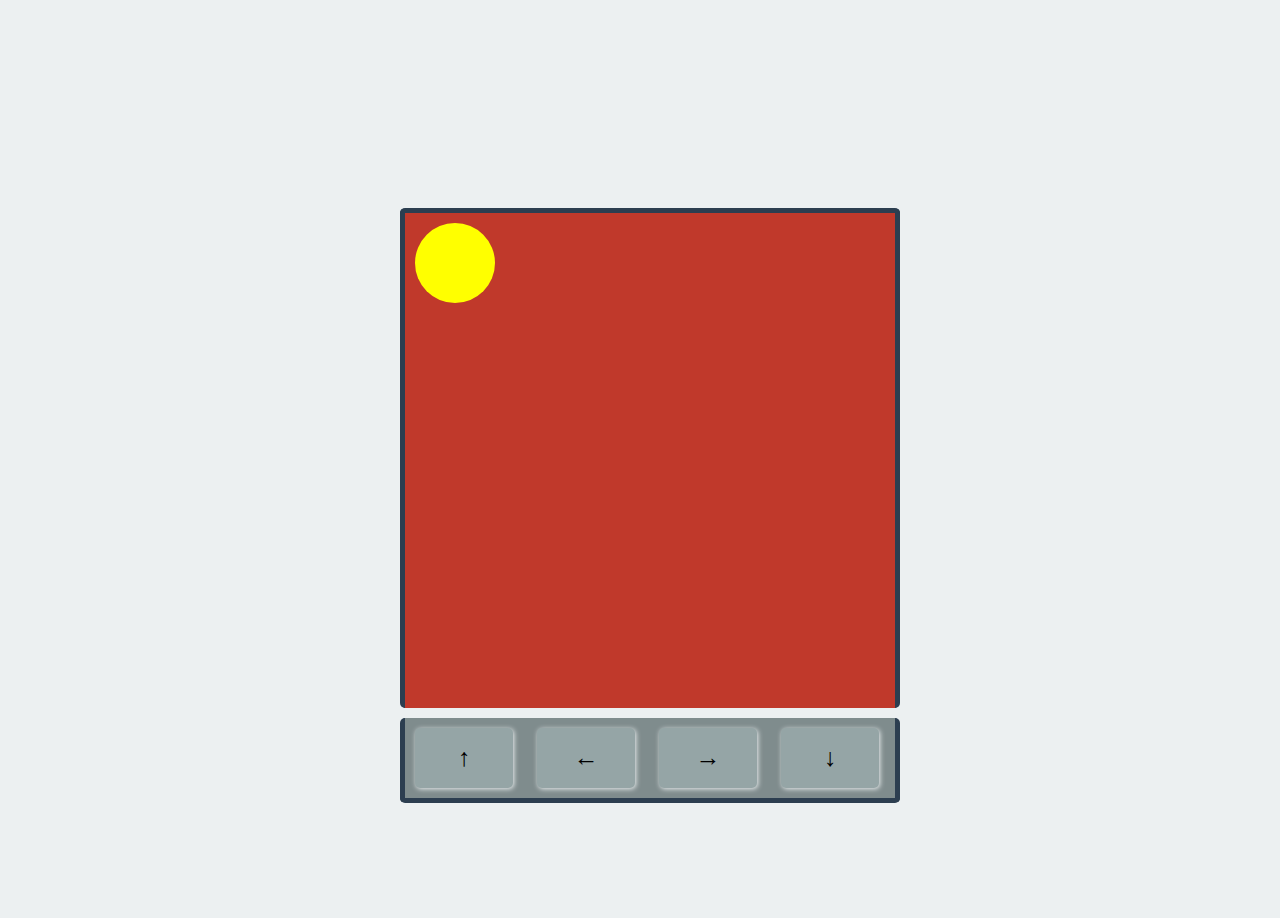
<file: ball-basic-dom/index.html>
<!DOCTYPE html>
<html>

<head>
    <title>BALL - DOM</title>
    <link rel="stylesheet" href="style.css" />
</head>

<body>
    
    <div id="container" >
        <!--Completing the Game-->
        <div id="playing-field" class="centered" onclick="clickColor()">
            <div id="block" class="centered"></div>
        </div>
        <div id="arrows" class="centered">
            <div class="arrow" onclick="moveUp()">&uarr;</div> <!-- remove the id  -->
            <div class="arrow" onclick="moveLeft()">&larr;</div> <!-- remove the id  -->
            <div class="arrow" onclick="moveRight()">&rarr;</div> <!-- remove the id  -->
            <div class="arrow" onclick="moveDown()">&darr;</div> <!-- remove the id  -->
        </div>
    </div>
    <script src="main.js"></script>
</body>

</html>
</file>
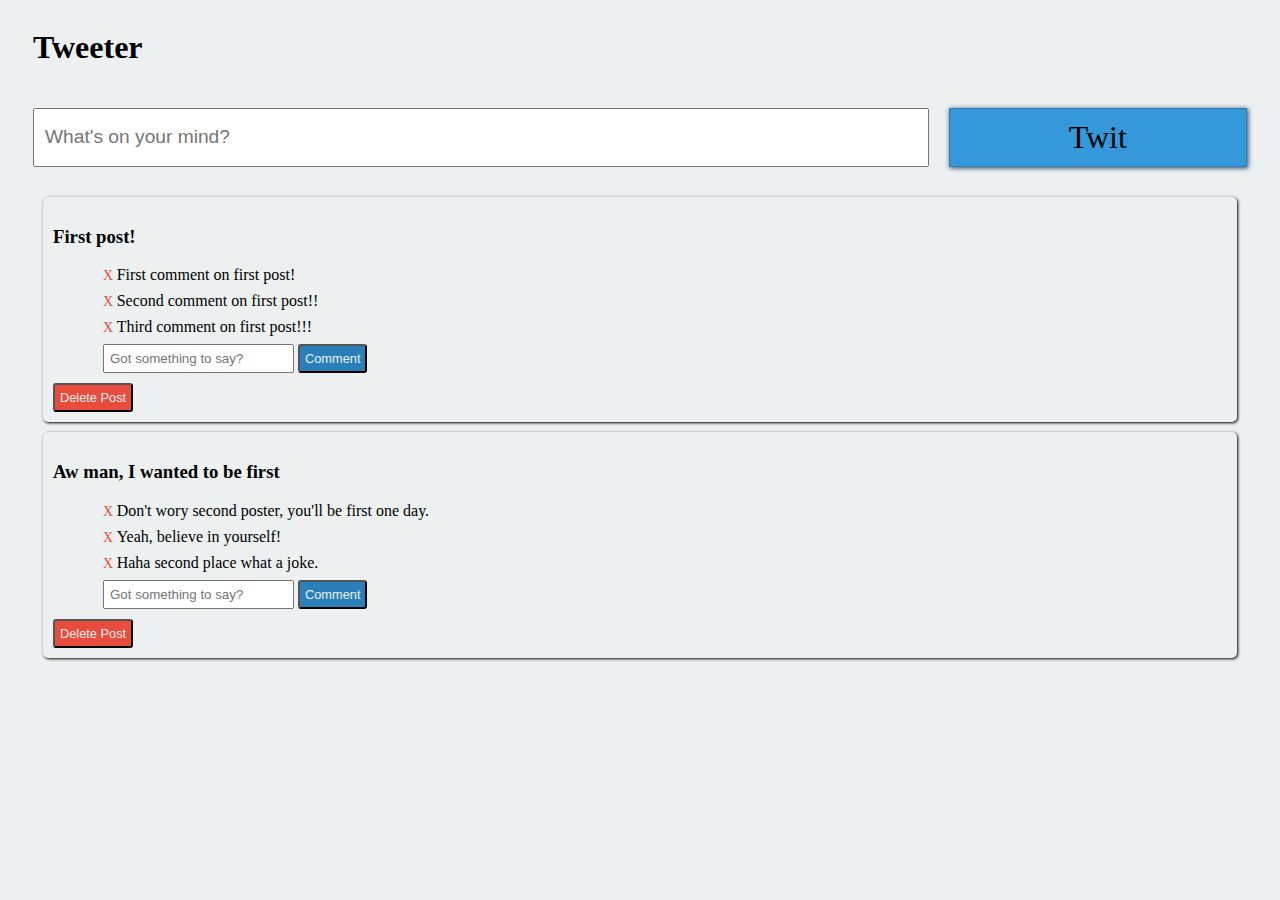
<file: tweeter-logic-module/index.html>
<!DOCTYPE html>
<html lang="en">
<head>
    <meta charset="UTF-8">
    <meta name="viewport" content="width=device-width, initial-scale=1.0">
    <link rel="stylesheet" href="./style.css">
    <title>Tweeter Logic Module</title>
</head>
<body>
    <div id="container">
        <h1 id="title">Tweeter</h1>
        <input type="text" placeholder="What's on your mind?" id="input">
        <div id="post" onclick="post()">Twit</div>
        <div id="posts">

        </div>
    </div>

    <script src="https://ajax.googleapis.com/ajax/libs/jquery/3.6.0/jquery.min.js"></script>

    <script src="./render.js"></script> 
    <!-- You'll create this soon -->
    <script src="./logic.js"></script> 
    <!-- You've got this -->
    <script src="./main.js"></script> 
    <!-- You'll create this soon -->
</body>
</html>
</file>
<file: ball-basic-dom/style.css>
body{
    background-color: #ecf0f1;
}

#container{
    height: 100vh;
    
    position: absolute;
    margin-left: 50%;
    left: -250px;
}

#playing-field{
    width: 500px;
    height: 500px;
    
    position:absolute;
    top:20%;

    border-radius: 5px;
    border: 5px solid #2c3e50;
    border-bottom: none;
    box-sizing: border-box;
    
    background-color: #c0392b;
    padding: 10px;
}

#block{
    position: absolute;
    width: 80px;
    height: 80px;
    left: 0;
    top:0; 
    background-color: #27ae60;
    border-radius: 50%;
}

#arrows{
    border: 5px solid #2c3e50;
    border-top: none;
    box-sizing: border-box;
    border-radius: 5px; 
    width: 500px;
    height: 85px;

    position: relative;
    top: 690px;
    
    background-color: #7f8c8d;
}

.arrow{
    border-radius: 5px;
    box-shadow: 1px 1px 5px #ecf0f1;
    
    display: inline-block;
    text-align: center;
    margin:10px;
    width:20%;
    height:60px;
    line-height: 60px;
    
    background-color: #95a5a6;
    font-size: 25px;
    font-weight: bold;
    cursor: pointer;
    user-select: none;
}

.arrow:active{
    background-color: #7f8c8d
}

.label-style{
    font-family : "Copperplate";
}

div{
    margin: 10px;
}
</file>
<file: tweeter-logic-module/style.css>
body{
    background-color: #ecf0f1;
    font-family: 'Balthazar', serif;
}

#container{
    display: grid;
    grid-gap: 20px;
    padding-left: 25px;
    padding-right: 25px;
    grid-template-columns: 3fr 1fr;
    grid-template-areas: 
    "h .""i b""p p"
}

#header{
    grid-area: h;
    color: #3498db;
}

#input{
    grid-area: i;
    padding: 10px;
    font-size: 1.5vw;
}

#posts{
    grid-area: p;
}

#post{
    grid-area: b;
    padding: 10px;
    background-color: #3498db;
    border: 1px solid #2980b9;
    box-shadow: 1px 1px 5px #2c3e50;
    cursor: pointer;
    display: flex;
    justify-content: center;
    font-size: 2.5vw;
}

.post{
    box-shadow: 1px 1px 3px;
    margin: 10px;
    border-radius: 5px;
    padding: 10px;
}

#post:active{
    background-color: #2980b9
}

.post-text{
    font-weight: bold;
}

.comments{
    margin: 10px;
    list-style-type:none;
}
.comment_item{
    margin-bottom:8px;
}
.delete{
    cursor: pointer;
    color: #ecf0f1;
    background-color: #e74c3c;
    display: inline-block;
    padding: 5px;
    border-radius: 3px;
    font-size: 0.8em;
}

.comment_input{
    padding: 5px;
}
.comment_button{
    cursor: pointer;
    color: #ecf0f1;
    background-color: #2980b9;
    padding: 5px;
    border-radius: 3px;
    font-size: 0.8em;
}

.delete-comment{
    cursor: pointer;
    color: #e74c3c;
    font-size: 14px;
}
</file>
